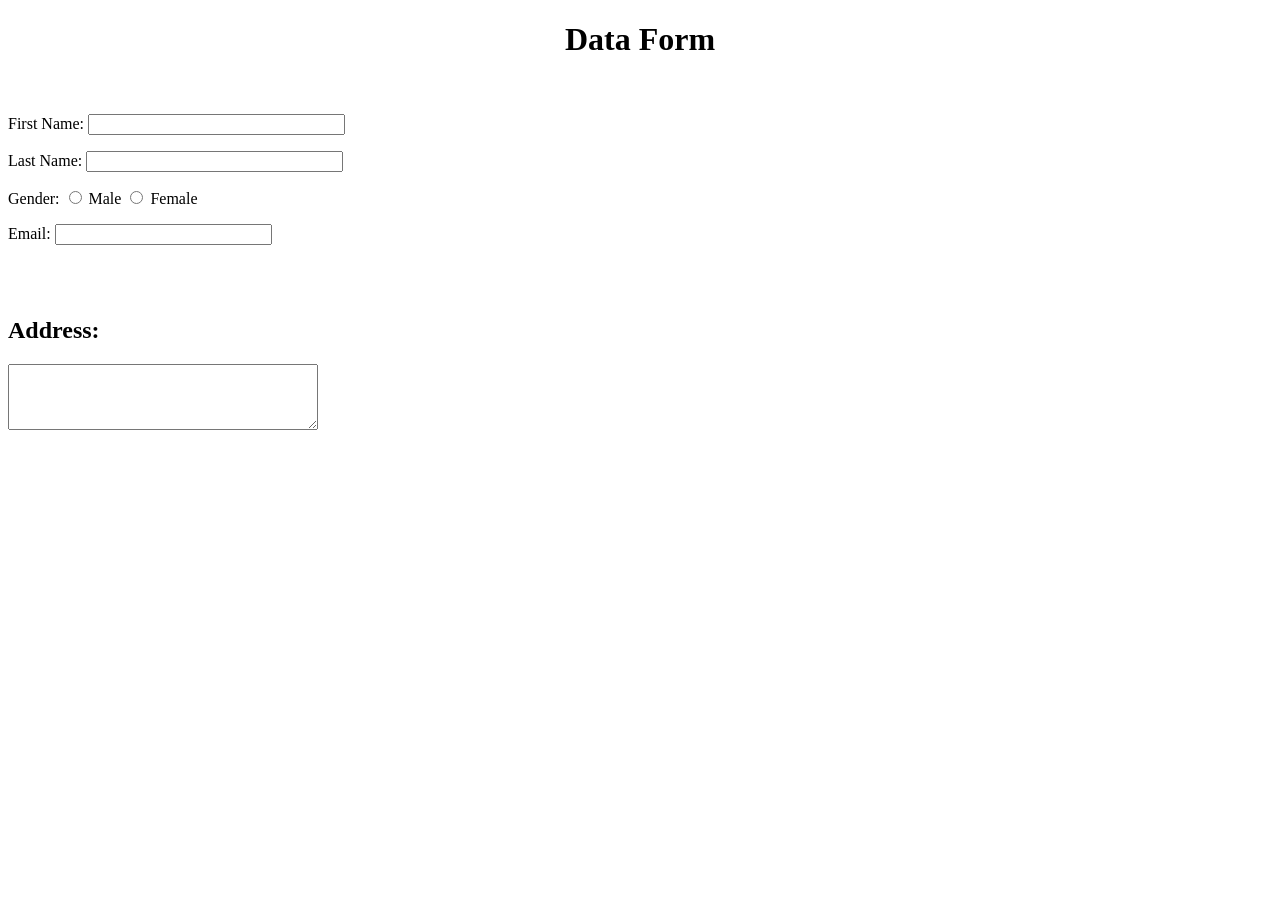
<file: index.html>
<!DOCTYPE html>
<html lang="en">
<head>
    <meta charset="UTF-8">
    <meta name="viewport" content="width=device-width, initial-scale=1.0">
    <title>Form Tag</title>
</head>
<body>
    <center><h1>Data Form</h1></center><br>

    <form>
        <p>First Name:
            <input type="text" name="First" size="30" maxlength="20">
        </p>
        <p>Last Name:
            <input type="text" name="Last Name" size="30" maxlength="20">
        </p>
        
        <p>Gender:
            <input type="radio" name="Gender" value="Male"> Male
            <input type="radio" name="Gender" value="Female"> Female
        </p>
        
        <p>Email:
            <input type="email" name="useremail" size="25" max="20">
        </p><br><br>
        
        <p><h2>Address:</h2></p>
        <textarea name="Address" cols="36" rows="4"></textarea>

    </form>

    
</body>
</html>
</file>
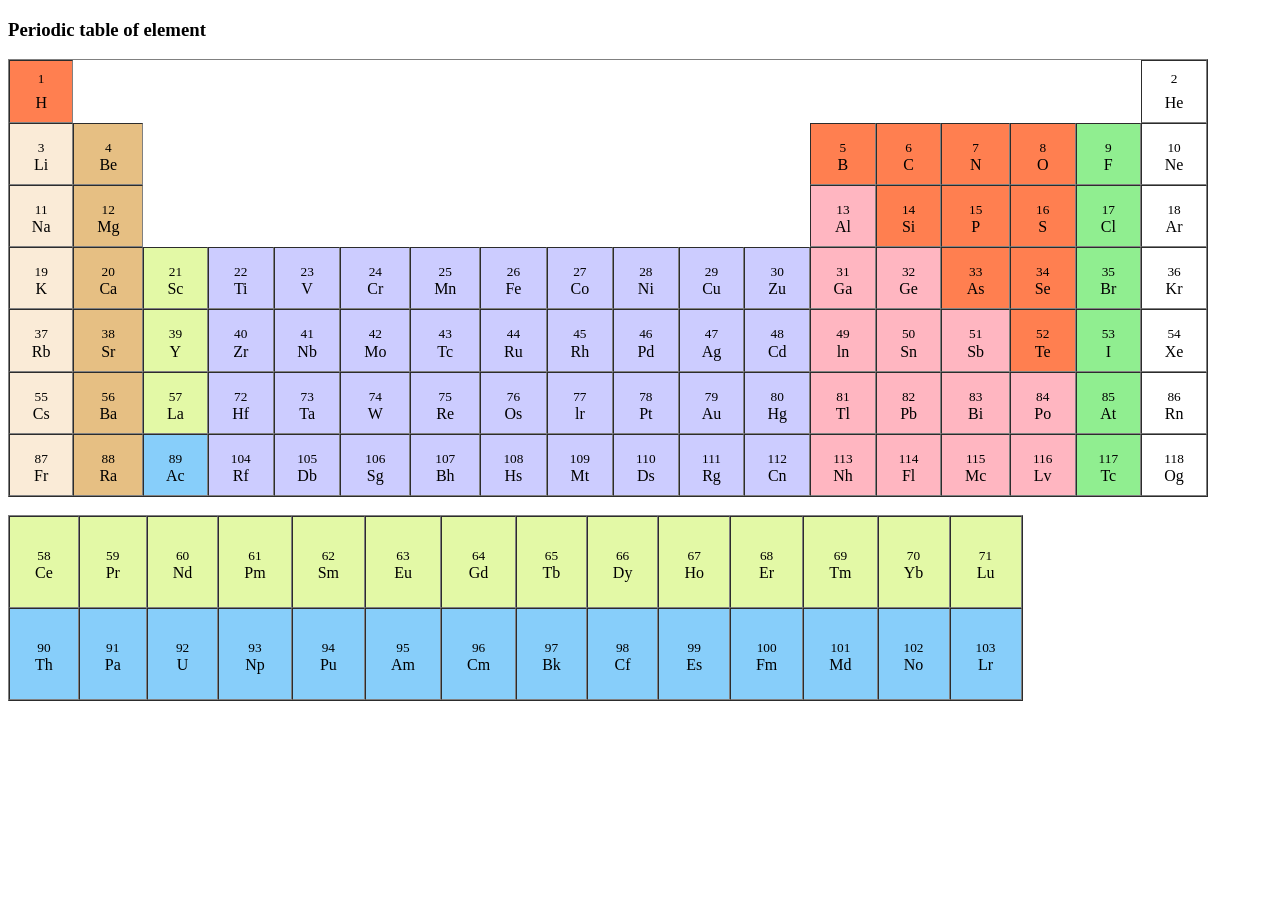
<file: Assignment Periodic Table/index.html>
<!DOCTYPE html>
<html lang="en">

<head>
    <meta charset="UTF-8">
    <meta name="viewport" content="width=device-width, initial-scale=1.0">
    <title>Assignment Periodic Table</title>
</head>

<body>
    <h3>Periodic table of element</h3>

    <table style="empty-cells: hide;" width="1200" cellpadding="10" cellspacing="0" border="1">

        </tr>
         <tr style="empty-cells: hide;">
            <td style="background-color: coral;"><center><sup>1</sup><br> H</center></td>
            <td colspan="16"></td>
            <td><center><sup>2</sup><br>He</center></td>

        </tr>

        <tr>
            <td style="background-color:#FAEBD7;"><center><sub>3</sub><br>Li</center></td>
            <td style="background-color:#E6BF83;"><center><sub>4</sub><br>Be</center></td>
            <td colspan="10"></td>
            <td style="background-color: coral;"><center><sub>5</sub><br>B</center></td>
            <td style="background-color: coral;"><center><sub>6</sub><br>C</center></td>
            <td style="background-color: coral;"><center><sub>7</sub><br>N</center></td>
            <td style="background-color: coral;"><center><sub>8</sub><br>O</center></td>
            <td style="background-color: lightgreen;"><center><sub>9</sub><br>F</center></td>
            <td><center><sub>10</sub><br>Ne</center></td>
            
        </tr>

        <tr>
            <td style="background-color:#FAEBD7
            ;"><center><sub>11</sub><br>Na</center></td>
            <td style="background-color:#E6BF83;"><center><sub>12</sub><br>Mg</center></td>
            <td colspan="10"></td>
            <td style="background-color: lightpink;"><center><sub>13</sub><br>Al</center></td>
            <td style="background-color: coral;"><center><sub>14</sub><br>Si</center></td>
            <td style="background-color: coral;"><center><sub>15</sub><br>P</center></td>
            <td style="background-color: coral;"><center><sub>16</sub><br>S</center></td>
            <td style="background-color: lightgreen;"><center><sub>17</sub><br>Cl</center></td>
            <td><center><sub>18</sub><br>Ar</center></td>

        </tr>
        <tr>
            <td style="background-color:#FAEBD7
            ;"><center><sub>19</sub><br>K</center></td>
            <td style="background-color:#E6BF83;"><center><sub>20</sub><br>Ca</center></td>
            <td style="background-color: #E3F9A6;"><center><sub>21</sub><br>Sc</center></td>
            <td style="background-color: #CCCCFF;"><center><sub>22</sub><br>Ti</center></td>
            <td style="background-color: #CCCCFF;"><center><sub>23</sub><br>V</center></td>
            <td style="background-color: #CCCCFF;"><center><sub>24</sub><br>Cr</center></td>
            <td style="background-color: #CCCCFF;"><center><sub>25</sub><br>Mn</center></td>
            <td style="background-color: #CCCCFF;"><center><sub>26</sub><br>Fe</center></td>
            <td style="background-color: #CCCCFF;"><center><sub>27</sub><br>Co</center></td>
            <td style="background-color: #CCCCFF;"><center><sub>28</sub><br>Ni</center></td>
            <td style="background-color: #CCCCFF;"><center><sub>29</sub><br>Cu</center></td>
            <td style="background-color: #CCCCFF;"><center><sub>30</sub><br>Zu</center></td>
            <td style="background-color: lightpink;"><center><sub>31</sub><br>Ga</center></td>
            <td style="background-color: lightpink;"><center><sub>32</sub><br>Ge</center></td>
            <td style="background-color: coral;"><center><sub>33</sub><br>As</center></td>
            <td style="background-color: coral;"><center><sub>34</sub><br>Se</center></td>
            <td style="background-color: lightgreen;"><center><sub>35</sub><br>Br</center></td>
            <td><center><sub>36</sub><br>Kr</center></td>
            


        </tr>
        <tr>
            <td style="background-color:#FAEBD7;"><center><sub>37</sub><br>Rb</center></td>
            <td style="background-color:#E6BF83;"><center><sub>38</sub><br>Sr</center></td>
            <td style="background-color: #E3F9A6;"><center><sub>39</sub><br>Y</center></td>
            <td style="background-color: #CCCCFF;"><center><sub>40</sub><br>Zr</center></td>
            <td style="background-color: #CCCCFF;"><center><sub>41</sub><br>Nb</center></td>
            <td style="background-color: #CCCCFF;"><center><sub>42</sub><br>Mo</center></td>
            <td style="background-color: #CCCCFF;"><center><sub>43</sub><br>Tc</center></td>
            <td style="background-color: #CCCCFF;"><center><sub>44</sub><br>Ru</center></td>
            <td style="background-color: #CCCCFF;"><center><sub>45</sub><br>Rh</center></td>
            <td style="background-color: #CCCCFF;"><center><sub>46</sub><br>Pd</center></td>
            <td style="background-color: #CCCCFF;"><center><sub>47</sub><br>Ag</center></td>
            <td style="background-color: #CCCCFF;"><center><sub>48</sub><br>Cd</center></td>
            <td style="background-color: lightpink;"><center><sub>49</sub><br>ln</center></td>
            <td style="background-color: lightpink;"><center><sub>50</sub><br>Sn</center></td>
            <td style="background-color: lightpink;"><center><sub>51</sub><br>Sb</center></td>
            <td style="background-color: coral;"><center><sub>52</sub><br>Te</center></td>
            <td style="background-color: lightgreen;"><center><sub>53</sub><br>I</center></td>
            <td><center><sub>54</sub><br>Xe</center></td>

        </tr>
        <tr>
            <td style="background-color:#FAEBD7;"><center><sub>55</sub><br>Cs</center></td>
            <td style="background-color:#E6BF83;"><center><sub>56</sub><br>Ba</center></td>
            <td style="background-color: #E3F9A6;"><center><sub>57</sub><br>La</center></td>
            <td style="background-color: #CCCCFF;"><center><sub>72</sub><br>Hf</center></td>
            <td style="background-color: #CCCCFF;"><center><sub>73</sub><br>Ta</center></td>
            <td style="background-color: #CCCCFF;"><center><sub>74</sub><br>W</center></td>
            <td style="background-color: #CCCCFF;"><center><sub>75</sub><br>Re</center></td>
            <td style="background-color: #CCCCFF;"><center><sub>76</sub><br>Os</center></td>
            <td style="background-color: #CCCCFF;"><center><sub>77</sub><br>lr</center></td>
            <td style="background-color: #CCCCFF;"><center><sub>78</sub><br>Pt</center></td>
            <td style="background-color: #CCCCFF;"><center><sub>79</sub><br>Au</center></td>
            <td style="background-color: #CCCCFF;"><center><sub>80</sub><br>Hg</center></td>
            <td style="background-color: lightpink;"><center><sub>81</sub><br>Tl</center></td>
            <td style="background-color: lightpink;"><center><sub>82</sub><br>Pb</center></td>
            <td style="background-color: lightpink;"><center><sub>83</sub><br>Bi</center></td>
            <td style="background-color: lightpink;"><center><sub>84</sub><br>Po</center></td>
            <td style="background-color: lightgreen;"><center><sub>85</sub><br>At</center></td>
            <td><center><sub>86</sub><br>Rn</center></td>
        </tr>
        <tr>
            <td style="background-color:#FAEBD7;"><center><sub>87</sub><br>Fr</center></td>
            <td style="background-color:#E6BF83;"><center><sub>88</sub><br>Ra</center></td>
            <td style="background-color: lightskyblue;"><center><sub>89</sub><br>Ac</center></td>
            <td style="background-color: #CCCCFF;"><center><sub>104</sub><br>Rf</center></td>
            <td style="background-color: #CCCCFF;"><center><sub>105</sub><br>Db</center></td>
            <td style="background-color: #CCCCFF;"><center><sub>106</sub><br>Sg</center></td>
            <td style="background-color: #CCCCFF;"><center><sub>107</sub><br>Bh</center></td>
            <td style="background-color: #CCCCFF;"><center><sub>108</sub><br>Hs</center></td>
            <td style="background-color: #CCCCFF;"><center><sub>109</sub><br>Mt</center></td>
            <td style="background-color: #CCCCFF;"><center><sub>110</sub><br>Ds</center></td>
            <td style="background-color: #CCCCFF;"><center><sub>111</sub><br>Rg</center></td>
            <td style="background-color: #CCCCFF;"><center><sub>112</sub><br>Cn</center></td>
            <td style="background-color: lightpink;"><center><sub>113</sub><br>Nh</center></td>
            <td style="background-color: lightpink;"><center><sub>114</sub><br>Fl</center></td>
            <td style="background-color: lightpink;"><center><sub>115</sub><br>Mc</center></td>
            <td style="background-color: lightpink;"><center><sub>116</sub><br>Lv</center></td>
            <td style="background-color: lightgreen;"><center><sub>117</sub><br>Tc</center></td>
            <td><center><sub>118</sub><br>Og</center></td>
        </tr>
    </table><br>

    <table  width="100" cellpadding="25" cellspacing="0" border="1">
        <tr style="background-color: #E3F9A6;">
            <td><center><sub>58</sub><br>Ce</center></td>
            <td><center><sub>59</sub><br>Pr</center></td>
            <td><center><sub>60</sub><br>Nd</center></td>
            <td><center><sub>61</sub><br>Pm</center></td>
            <td><center><sub>62</sub><br>Sm</center></td>
            <td><center><sub>63</sub><br>Eu</center></td>
            <td><center><sub>64</sub><br>Gd</center></td>
            <td><center><sub>65</sub><br>Tb</center></td>
            <td><center><sub>66</sub><br>Dy</center></td>
            <td><center><sub>67</sub><br>Ho</center></td>
            <td><center><sub>68</sub><br>Er</center></td>
            <td><center><sub>69</sub><br>Tm</center></td>
            <td><center><sub>70</sub><br>Yb</center></td>
            <td><center><sub>71</sub><br>Lu</center></td>
           

        <tr style="background-color: lightskyblue;">
            <td><center><sub>90</sub><br>Th</center></td>
            <td><center><sub>91</sub><br>Pa</center></td>
            <td><center><sub>92</sub><br>U</center></td>
            <td><center><sub>93</sub><br>Np</center></td>
            <td><center><sub>94</sub><br>Pu</center></td>
            <td><center><sub>95</sub><br>Am</center></td>
            <td><center><sub>96</sub><br>Cm</center></td>
            <td><center><sub>97</sub><br>Bk</center></td>
            <td><center><sub>98</sub><br>Cf</center></td>
            <td><center><sub>99</sub><br>Es</center></td>
            <td><center><sub>100</sub><br>Fm</center></td>
            <td><center><sub>101</sub><br>Md</center></td>
            <td><center><sub>102</sub><br>No</center></td>
            <td><center><sub>103</sub><br>Lr</center></td>
            </tr>
            
            
            
        </tr>
    </table>


</body>

</html>
</file>
